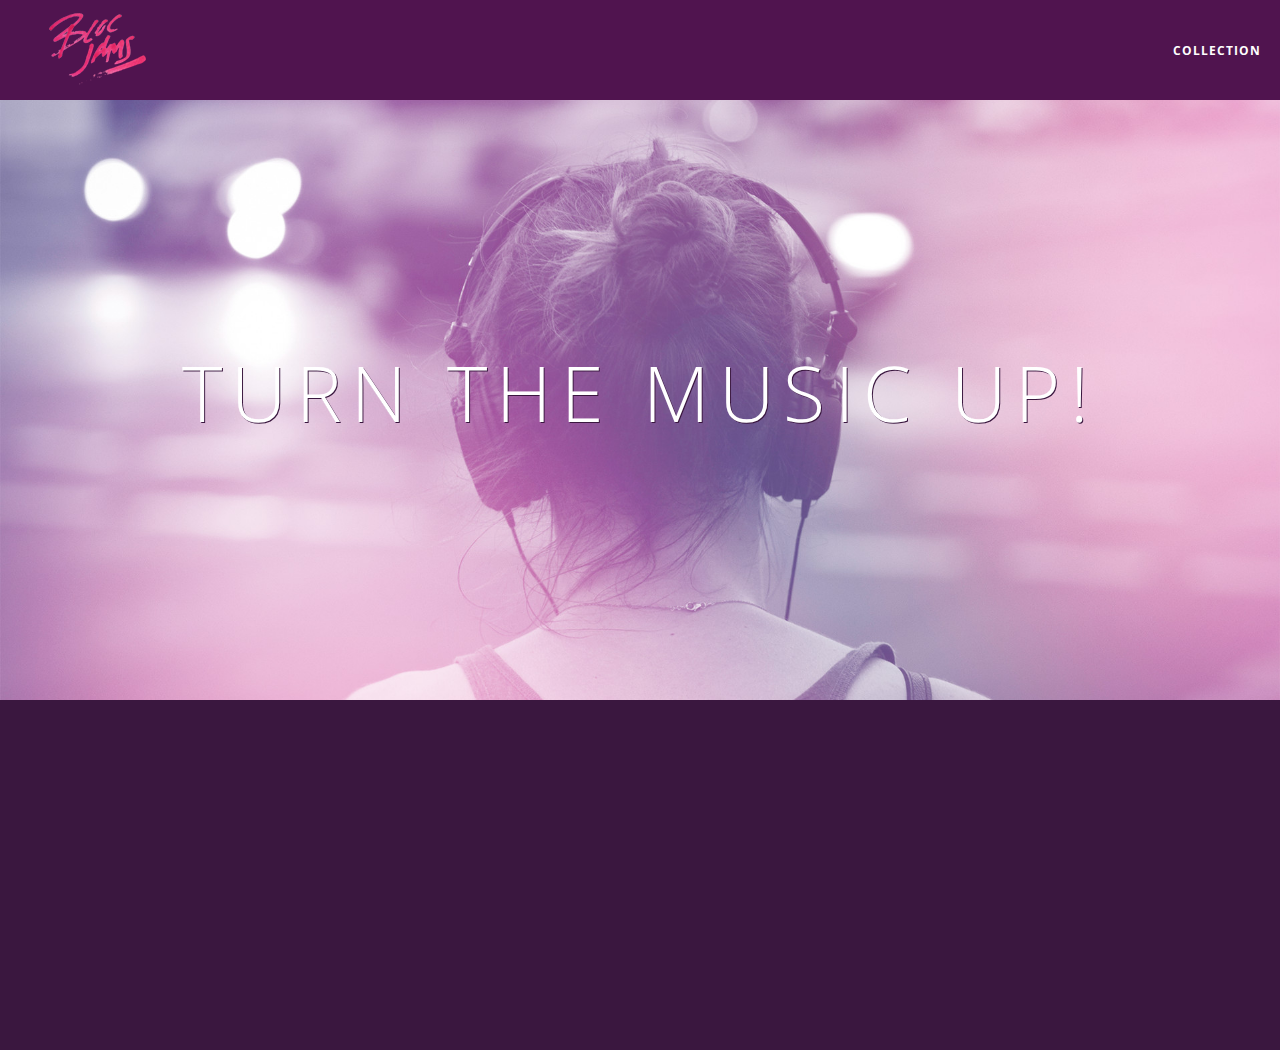
<file: index.html>
<!DOCTYPE html>
<html>
	<head>
		<title>Bloc Jams</title>
		<meta name="viewport" content="width=device-width, initial-scale=1">
		<link rel="stylesheet" type="text/css" href="http://fonts.googleapis.com/css?family=Open+Sans:400,800,600,700,300" >
		<link rel="stylesheet" type="text/css" href="http://code.ionicframework.com/ionicons/2.0.1/css/ionicons.min.css">
		<link rel="stylesheet" type="text/css" href="styles/normalize.css">
		<link rel="stylesheet" type="text/css" href="styles/main.css">
		<link rel="stylesheet" type="text/css" href="styles/landing.css">
	</head>
	<body class="landing">
		<nav class="navbar">
			<a href="index.html" class="logo">
				<img src="assets/images/bloc_jams_logo.png" alt="bloc jams logo" />
			</a>
			<div class="links-container">
				<a href="collection.html" class="navbar-link">Collection</a>
			</div>
		</nav>
		<section class="hero-content">
			<h1 class="hero-title">Turn the music up!</h1>
		</section>
		<section class="selling-points container clearfix">
			<div class="point column third">
				<span class="ion-music-note"></span>
				<h5 class="point-title">Choose your music</h5>
				<p class="point-description">The world is full of music; why should you have to listen to music that someone else chose?</p>
			</div>
			<div class="point column third">
				<span class="ion-radio-waves"></span>
				<h5 class="point-title">Unlimited, streaming, ad-free</h5>
				<p class="point-description">No arbitrary limits. No distractions.</p>
			</div>
			<div class="point column third">
				<span class="ion-iphone"></span>
				<h5 class="point-title">Mobile enabled</h5>
				<p class="point-description">Listen to your music on the go. This streaming service is available on all mobile platforms.</p>
			</div>
		</section>
		<script src="https://code.jquery.com/jquery-2.1.3.min.js"></script>
		<script src="scripts/landing.js"></script>
	</body>
</html>
</file>
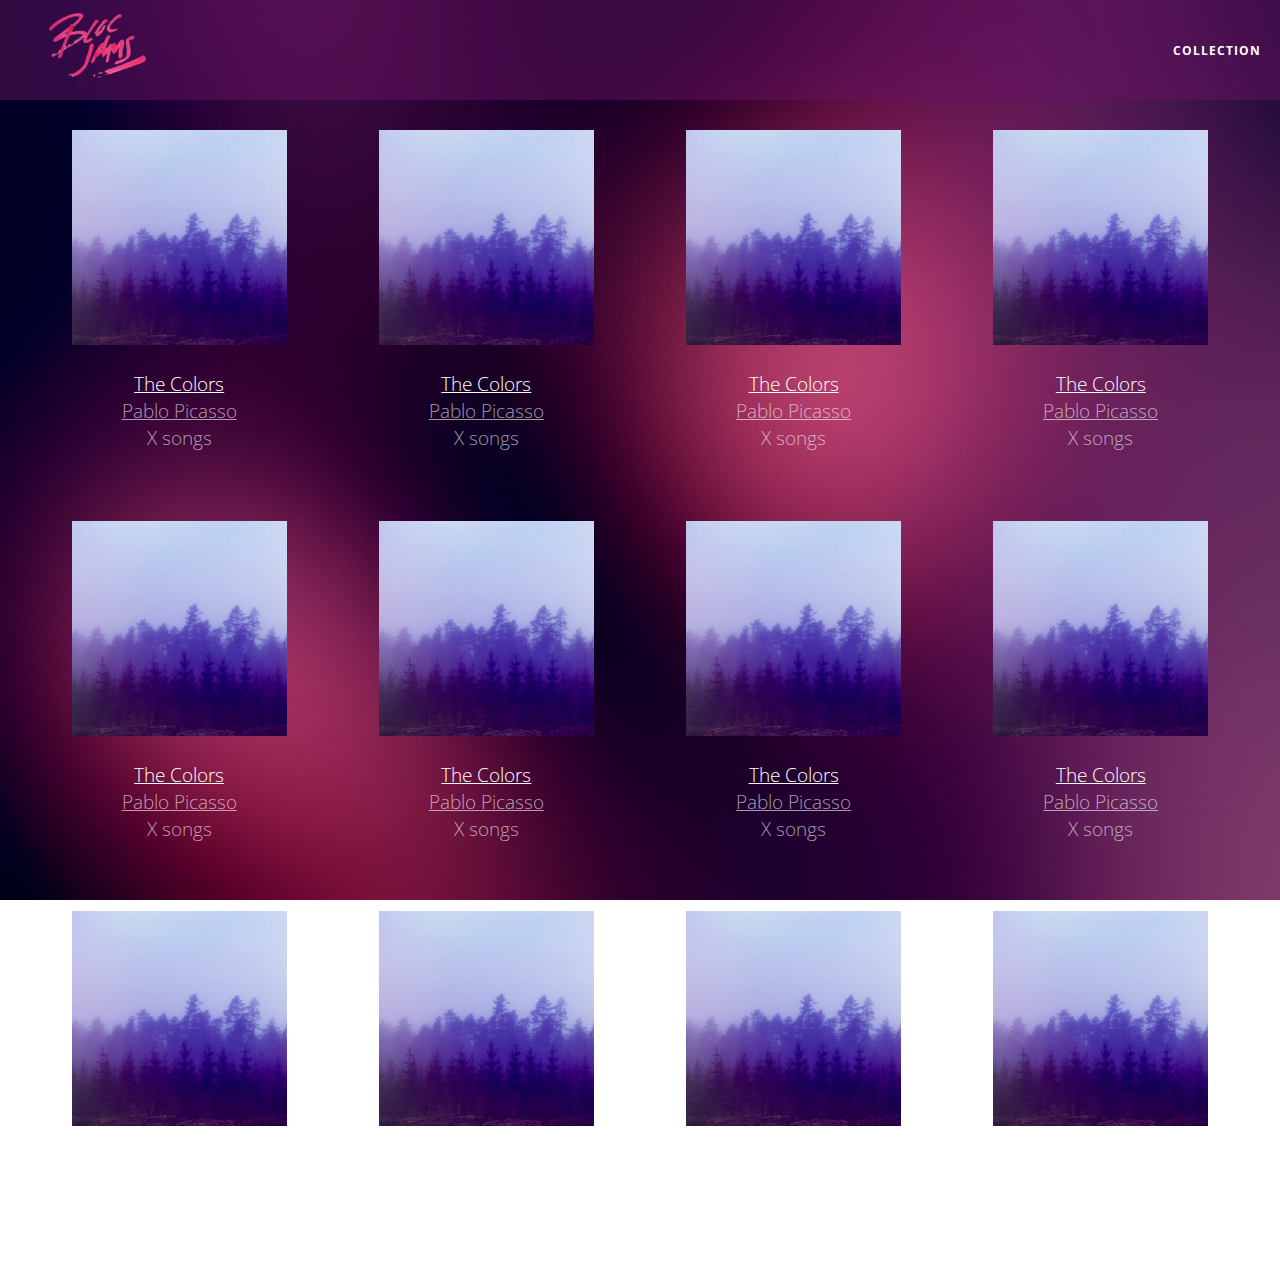
<file: collection.html>
<!DOCTYPE html>
<html>
	<head>
		<title>Bloc Jams</title>
		<meta name="viewport" content="width=device-width, initial-scale=1">
		<link rel="stylesheet" type="text/css" href="http://fonts.googleapis.com/css?family=Open+Sans:400,800,600,700,300" >
		<link rel="stylesheet" type="text/css" href="http://code.ionicframework.com/ionicons/2.0.1/css/ionicons.min.css">
		<link rel="stylesheet" type="text/css" href="styles/normalize.css">
		<link rel="stylesheet" type="text/css" href="styles/main.css">
		<link rel="stylesheet" type="text/css" href="styles/collection.css">
	</head>
	<body class="collection">
		<nav class="navbar">
			<a href="index.html" class="logo">
				<img src="assets/images/bloc_jams_logo.png" alt="bloc jams logo">
			</a>
			<div class="links-container">
				<a href="collection.html" class="navbar-link">collection</a>
			</div>
		</nav>

		<section class="album-covers container clearfix">
		</section>
		<script src="https://code.jquery.com/jquery-2.1.3.min.js"></script>
		<script src="scripts/collection.js"></script>
	</body>
</html>
</file>
<file: styles/main.css>
*, *:before, *:after {
	-moz-box-sizing: border-box;
	-webkit-box-sizing: border-box;
	box-sizing: border-box;
}

html {
	height: 100%;
	font-size: 100%;
}

body {
	font-family: 'Open Sans';
	color: white;
	min-height: 100%;
}

.navbar {
	position: relative;
	padding: 0.5rem;
	background-color: rgba(101, 18, 95, 0.5);
	z-index: 1;
}

.navbar .logo {
	position: relative;
	left: 2rem;
	cursor: pointer;
}

.navbar .links-container {
	display: table;
	position: absolute;
	top: 0;
	right: 0;
	height: 100px;
	color: white;
	text-decoration: none;
}

.links-container .navbar-link {
	display: table-cell;
	position: relative;
	height: 100%;
	padding-left: 1rem;
	padding-right: 1rem;
	vertical-align: middle;
	color: white;
	font-size: 0.625rem;
	letter-spacing: 0.05rem;
	font-weight: 700;
	text-transform: uppercase;
	text-decoration: none;
	cursor: pointer;
}

.links-container .navbar-link:hover {
	color: rgb(233, 50, 117);
}

.container {
	margin: 0 auto;
	max-width: 64rem;
}

.container.narrow {
	max-width: 56rem;
}

@media (min-width: 40rem) {
	html { font-size: 112%; }

	.column {
		float: left;
		padding-left: 1rem;
		padding-right: 1rem;
	}

	.column.full { width: 100%; }
	.column.two-thirds { width: 66.7%; }
	.column.half { width: 50%; }
	.column.third { width: 33.3%; }
	.column.fourth { width: 25%; }
	.column.flow-opposite { float: right;}
}

@media (min-width: 64rem) {
	html { font-size: 120%; }
}

.clearfix:before,
.clearfix:after {
	content: " ";
	display: table;
}

.clearfix:after {
	clear: both;
}
</file>
<file: styles/landing.css>
body.landing {
	background-color: rgb(58, 23, 63);
}

.hero-content {
	position: relative;
	min-height: 600px;
	background-image: url(../assets/images/bloc_jams_bg.jpg);
	background-repeat: no-repeat;
	background-position: center center;
	background-size: cover;
}

.hero-content .hero-title {
	position: absolute;
	top: 40%;
	-webkit-transform: translateY(-50%);
	-moz-transform: translateY(-50%);
	-ms-transform: translateY(-50%);
	transform: translateY(-50%);
	width: 100%;
	text-align: center;
	font-size: 4rem;
	font-weight: 300;
	text-transform: uppercase;
	letter-spacing: 0.5rem;
	text-shadow: 1px 1px 0px rgb(58, 23, 63);
}

.selling-points {
	position: relative;
}

.point {
	position: relative;
	padding: 2rem;
	text-align: center;
	opacity: 0;
	/*-webkit-transform: scaleX(0.9) translateY(3rem);
	-moz-transform: scaleX(0.9) translateY(3rem);
	transform: scaleX(0.9) translateY(3rem);*/
	-webkit-transform: rotate(90deg);
	-moz-transform: rotate(90deg);
	transform: rotate(90deg);
	-webkit-transition: all 1s ease-in-out;
	-moz-transition: all 1s ease-in-out;
	transition: all 1s ease-in-out;
	-webkit-transition-delay: 0.2s;
	-moz-transition-delay: 0.2s;
	transition-delay: 0.2s; 
}

.point .point-title {
	font-size: 1.25rem;
}

.ion-music-note,
.ion-radio-waves,
.ion-iphone {
	color: rgb(233, 50, 117);
	font-size: 5rem;
}
</file>
<file: styles/collection.css>
body.collection {
	background-image: url(../assets/images/blurred_backgrounds/blur_bg_2.jpg);
	background-repeat: no-repeat;
	background-attachment: fixed;
	background-position: center center;
	background-size: cover;
}

.album-covers {
	position: relative;
}

.collection-album-container {
	position: relative;
	margin-top: 30px;
	margin-bottom: 20px;
	text-align: center;
}

.collection-album-container .caption {
	margin-top: 10px;
}

.collection-album-container .caption p {
	font-size: 1rem;
	font-weight: 300;
	color: rgba(255, 255, 255, 0.6);
}

.collection-album-container .caption p a {
	color: rgba(255, 255, 255, 0.6);
}

.collection-album-container .caption p a.album-name {
	color: white;
}

.collection-album-container img {
	width: 80%;
}
</file>
